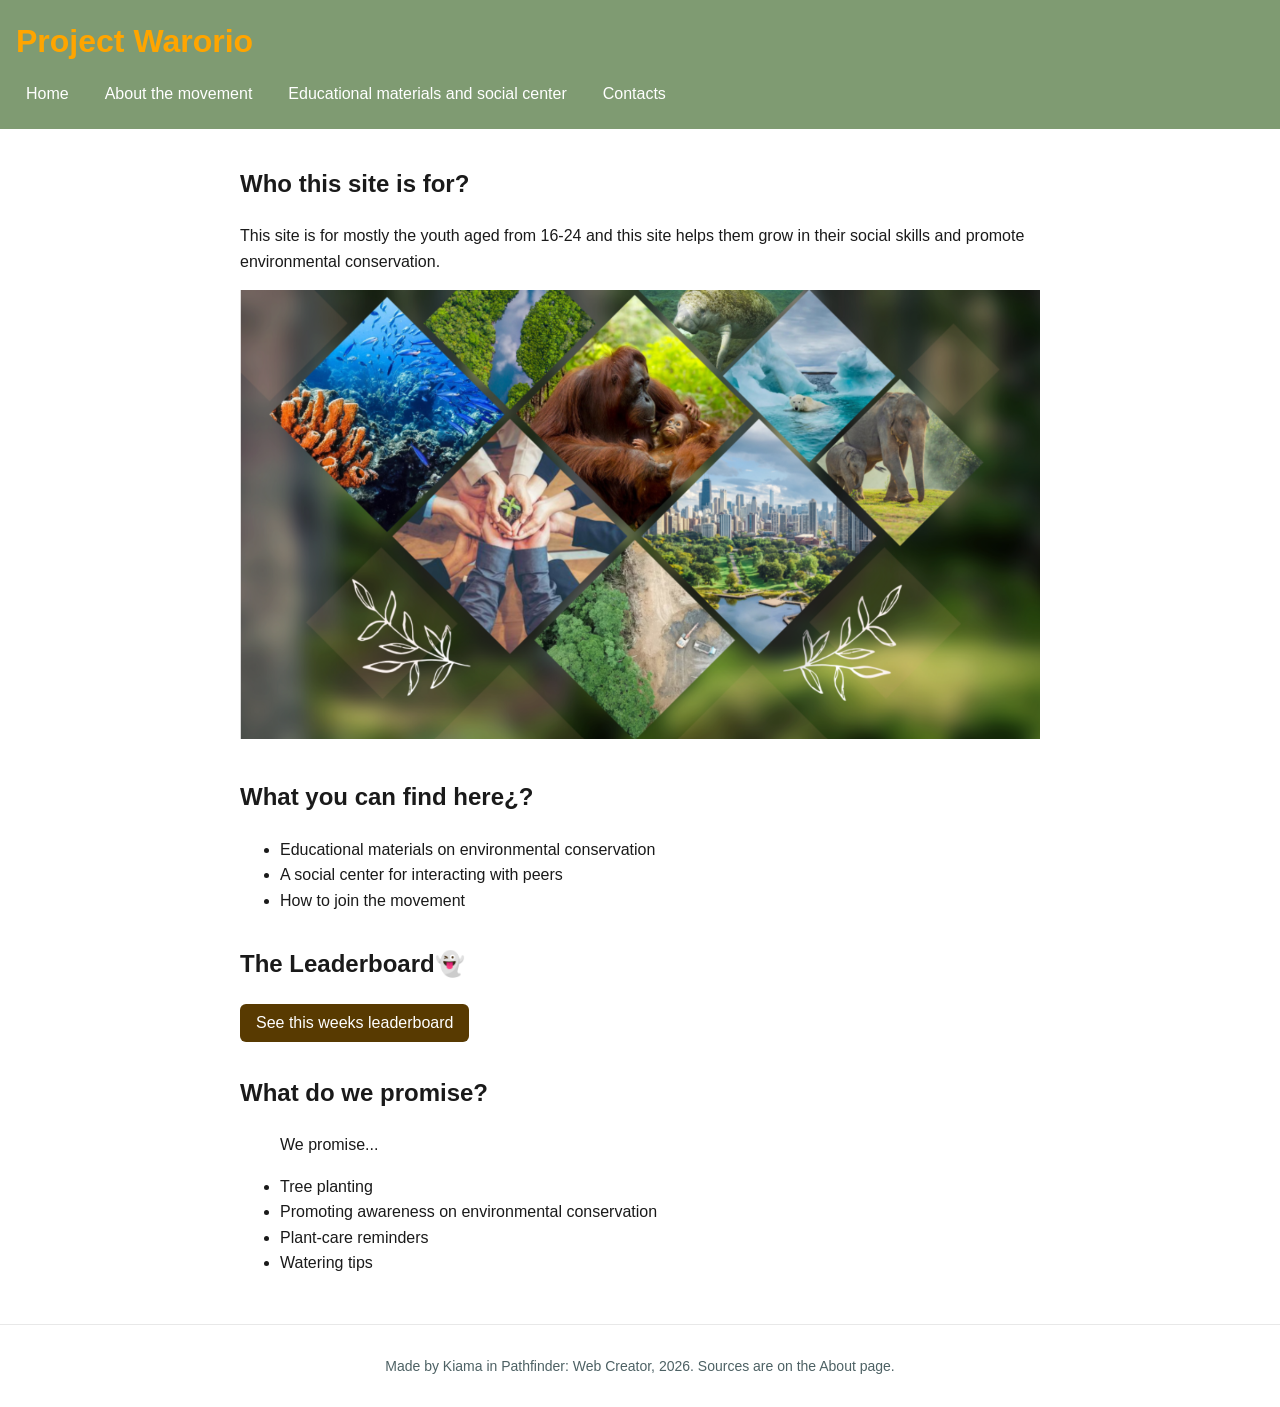
<file: index.html>
<!DOCTYPE html>
<html lang="en">
<head>
  <meta charset="UTF-8">
  <meta name="viewport" content="width=device-width, initial-scale=1">
  <title>Site name goes here</title>
  <link rel="icon" href="data:,">
  <link rel="stylesheet" href="style.css">
</head>
<body>
  <header>
    <h1>Project Warorio</h1>
    <nav>
      <a href="index.html">Home</a>
      <a href="about.html">About  the movement</a>
      <a href="more.html">Educational materials and social center</a>
      <a href="contact.html">Contacts</a>
    </nav>
  </header>

  <main>
    <section>
      <h2>Who this site is for?</h2>
      <p>This site is for mostly the youth aged from 16-24 and this site helps them grow in their social skills and promote environmental conservation.</p>
      <img src="waa.png" alt="a sunset picture">
    </section>

    <section>
      <h2>What you can find here¿?</h2>
      <ul>
        <li>Educational materials on environmental conservation </li>
        <li>A social center for interacting with peers</li>
        <li>How to join the movement</li>
      </ul>
    </section>

    <section>
      <h2>The Leaderboard👻</h2>
      <button id="toggle-button">See this weeks leaderboard</button>
      <div id="details" hidden>
        <ul>
          <li>Shanto-26 points</li>
           <li>Munyao-24 points</li>
           <li>Solange-23 points</li>
           ...
           <li>You-0 points</li>
          </ul>
      </div>
    </section>
    <section>
      <h2>What do we promise?</h2>
      <ul>
        We promise...
      </ul>
      <ul id="item-list"></ul>
    </section>
  </main>

  <footer>
    <p>Made by Kiama in Pathfinder: Web Creator, 2026. Sources are on the About page.</p>
  </footer>

  <script src="data.js"></script>
  <script src="script.js"></script>
</body>
</html>
</file>
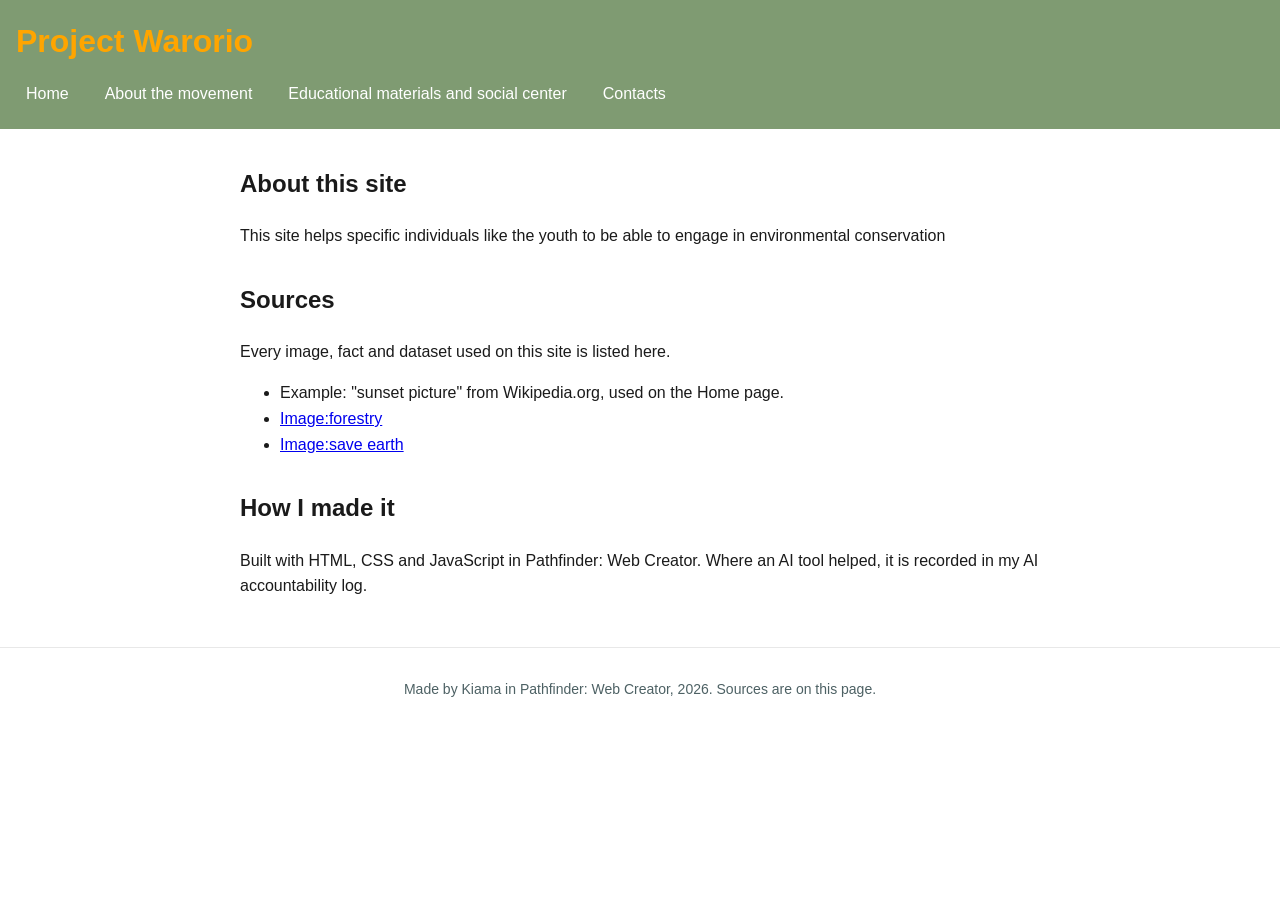
<file: about.html>
<!DOCTYPE html>
<html lang="en">
<head>
  <meta charset="UTF-8">
  <meta name="viewport" content="width=device-width, initial-scale=1">
  <title>About - Project Warorio</title>
  <link rel="icon" href="data:,">
  <link rel="stylesheet" href="style.css">
</head>
<body>
  <header>
    <h1>Project Warorio</h1>
    <nav>
      <a href="index.html">Home</a>
      <a href="about.html">About the movement</a>
      <a href="more.html">Educational materials and social center</a>
      <a href="contact.html">Contacts</a>
    </nav>
  </header>

  <main>
    <section>
      <h2>About this site</h2>
      <p>This site helps specific individuals like the youth to be able to engage in environmental conservation</p>
    </section>

    <section>
      <h2>Sources</h2>
      <p>Every image, fact and dataset used on this site is listed here.</p>
      <ul>
        <li>Example: "sunset picture" from Wikipedia.org, used on the Home page.</li>
        <li><a href="https://www.dbs.nus.edu.sg/education/graduates/masters-by-coursework/biodiversity-conservation-sustainability/">Image:forestry</a></li>
         <li><a href="https://www.google.com/imgres?q=environmental%20conservation&imgurl=https%3A%2F%2Fmiro.medium.com%2F1*ST1-tPDCpQu7a7FfQCnhhA.jpeg&imgrefurl=https%3A%2F%2Fmedium.com%2F%40rasrajfood%2Fenvironmental-conservation-a-critical-need-for-our-future-af7a639dfb36&docid=PzQeAA3suUqUkM&tbnid=QWVwMVNc-EmbQM&vet=12ahUKEwjwuI3hl6WYAxWPnf0HHdvdFMEQnPAOegQIfRAA..i&w=735&h=907&hcb=2&ved=2ahUKEwjwuI3hl6WYAxWPnf0HHdvdFMEQnPAOegQIfRAAf">Image:save earth</a></li>
      </ul>
    </section>

    <section>
      <h2>How I made it</h2>
      <p>Built with HTML, CSS and JavaScript in Pathfinder: Web Creator. Where an AI tool helped, it is recorded in my AI accountability log.</p>
    </section>
  </main>

  <footer>
    <p>Made by Kiama in Pathfinder: Web Creator, 2026. Sources are on this page.</p>
  </footer>
</body>
</html>
</file>
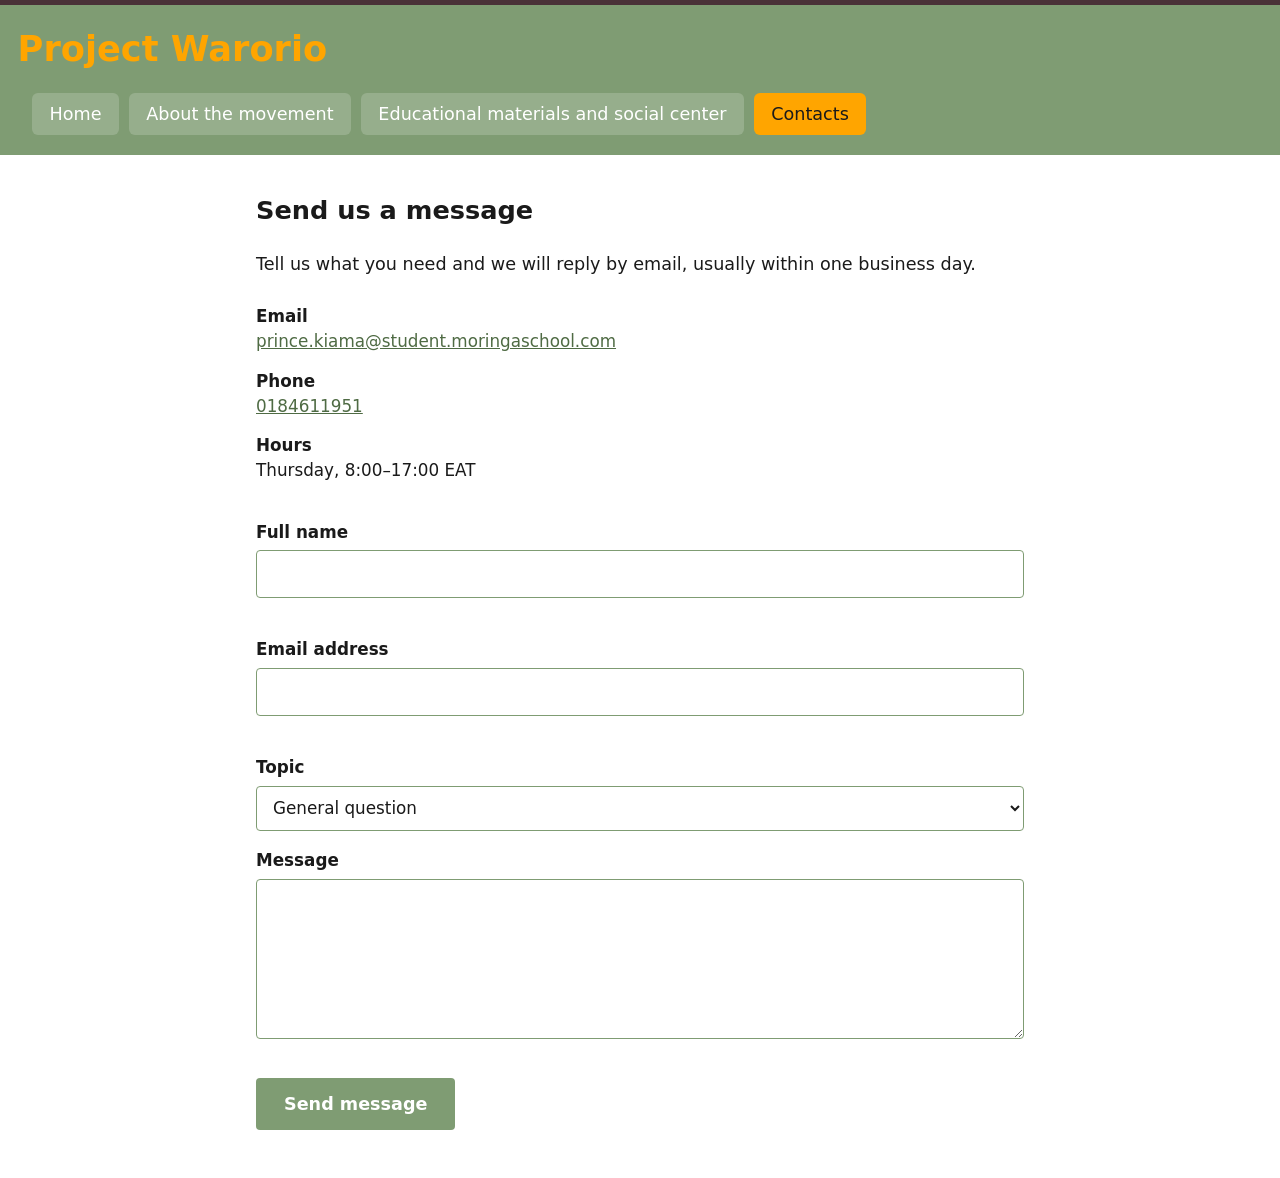
<file: contact.html>
<!DOCTYPE html>
<html lang="en">
<head>
  <meta charset="UTF-8">
  <meta name="viewport" content="width=device-width, initial-scale=1">
  <title>Contacts | Project Warorio</title>

  <style>
    * { box-sizing: border-box; }

    body {
      margin: 0;
      border-top: 5px solid #4a3238;
      background: #ffffff;
      color: #1a1a1a;
      font-family: Verdana, Geneva, "DejaVu Sans", sans-serif;
      line-height: 1.5;
    }

    /* ---------- Header ---------- */
    header {
      background: #7f9c73;
      padding: 1.1rem 1rem 1.2rem 1.1rem;
    }

    header h1 {
      margin: 0 0 1.1rem;
      font-size: 2.2rem;
      font-weight: 700;
      color: #ffa500;
    }

    nav { display: flex; flex-wrap: wrap; gap: 0.6rem; padding-left: 0.9rem; }

    nav a {
      color: #fff;
      text-decoration: none;
      font-size: 1.1rem;
      padding: 0.5rem 1.1rem;
      border-radius: 6px;
      background: rgba(255, 255, 255, 0.18);
    }
    nav a:hover,
    nav a[aria-current="page"] { background: #ffa500; color: #1a1a1a; }

    /* ---------- Main content ---------- */
    main {
      max-width: 800px;
      margin: 0 auto;
      padding: 2.25rem 1rem 3rem;
    }

    main h2 {
      font-size: 1.6rem;
      font-weight: 700;
      margin: 0 0 1.25rem;
    }

    main p {
      font-size: 1.1rem;
      line-height: 1.75;
      margin: 0 0 1.5rem;
    }

    /* ---------- Contact details ---------- */
    .details {
      list-style: none;
      margin: 0 0 2.25rem;
      padding: 0;
      display: grid;
      gap: 0.9rem;
    }
    .details strong { display: block; font-size: 1.05rem; }
    .details a, .details span { font-size: 1.05rem; color: #1a1a1a; }
    .details a { color: #4f6b44; }
    .details a:hover { color: #ffa500; }

    /* ---------- Form ---------- */
    form { display: grid; gap: 1.1rem; }

    .field { display: grid; gap: 0.35rem; }

    label { font-size: 1.05rem; font-weight: 700; }

    input, textarea, select {
      width: 100%;
      font: inherit;
      font-size: 1.05rem;
      color: #1a1a1a;
      background: #ffffff;
      border: 1px solid #7f9c73;
      border-radius: 4px;
      padding: 0.65rem 0.75rem;
    }
    textarea { min-height: 160px; resize: vertical; }

    input:focus-visible, textarea:focus-visible, select:focus-visible, button:focus-visible, nav a:focus-visible {
      outline: 3px solid #ffa500;
      outline-offset: 2px;
    }

    .field.invalid input,
    .field.invalid textarea { border-color: #b3261e; }
    .error-msg { color: #b3261e; font-size: 0.9rem; min-height: 1.1em; }

    .hp { position: absolute; left: -9999px; height: 0; overflow: hidden; }

    button {
      justify-self: start;
      font: inherit;
      font-size: 1.1rem;
      font-weight: 700;
      color: #ffffff;
      background: #7f9c73;
      border: 0;
      border-radius: 4px;
      padding: 0.8rem 1.75rem;
      cursor: pointer;
    }
    button:hover { background: #6d8962; }
    button:disabled { opacity: 0.6; cursor: not-allowed; }

    .status { display: none; padding: 0.8rem 1rem; border-radius: 4px; font-size: 1rem; }
    .status.show { display: block; }
    .status.ok  { border: 1px solid #2e7d32; color: #2e7d32; }
    .status.bad { border: 1px solid #b3261e; color: #b3261e; }

    @media (max-width: 640px) {
      header h1 { font-size: 1.7rem; }
      nav { padding-left: 0; }
      nav a { font-size: 1rem; padding: 0.45rem 0.9rem; }
    }
  </style>
</head>

<body>
  <header>
    <h1>Project Warorio</h1>
    <nav aria-label="Main">
      <a href="index.html">Home</a>
      <a href="about.html">About the movement</a>
      <a href="more.html">Educational materials and social center</a>
      <a href="contact.html" aria-current="page">Contacts</a>
    </nav>
  </header>

  <main>
    <h2>Send us a message</h2>
    <p>Tell us what you need and we will reply by email, usually within one business day.</p>

    <ul class="details">
      <li>
        <strong>Email</strong>
        <a href="mailto:prince.kiama@student.moringaschool.com">prince.kiama@student.moringaschool.com</a>
      </li>
      <li>
        <strong>Phone</strong>
        <a href="tel:+254184611951">0184611951</a>
      </li>
      <li>
        <strong>Hours</strong>
        <span>Thursday, 8:00–17:00 EAT</span>
      </li>
    </ul>

    <form id="contact-form" novalidate>
      <div class="field">
        <label for="name">Full name</label>
        <input id="name" name="name" type="text" autocomplete="name" required>
        <span class="error-msg"></span>
      </div>

      <div class="field">
        <label for="email">Email address</label>
        <input id="email" name="email" type="email" autocomplete="email" required>
        <span class="error-msg"></span>
      </div>

      <div class="field">
        <label for="subject">Topic</label>
        <select id="subject" name="subject">
          <option>General question</option>
          <option>Support</option>
          <option>Sales</option>
          <option>Partnership</option>
        </select>
      </div>

      <div class="field">
        <label for="message">Message</label>
        <textarea id="message" name="message" required minlength="10"></textarea>
        <span class="error-msg"></span>
      </div>

      <!-- Honeypot spam trap (leave empty) -->
      <div class="hp" aria-hidden="true">
        <label for="website">Website</label>
        <input id="website" name="_gotcha" type="text" tabindex="-1" autocomplete="off">
      </div>

      <button type="submit" id="submit-btn">Send message</button>
      <div id="status" class="status" role="status" aria-live="polite"></div>
    </form>
  </main>

  <script>
    /* SETUP: replace with your Formspree URL (https://formspree.io/f/xxxx)
       or use Web3Forms: ENDPOINT = "https://api.web3forms.com/submit"
       and put your access key in WEB3FORMS_KEY. */
    const ENDPOINT = "https://formspree.io/f/YOUR_FORM_ID";
    const WEB3FORMS_KEY = "";

    const form = document.getElementById("contact-form");
    const btn = document.getElementById("submit-btn");
    const statusBox = document.getElementById("status");

    function showStatus(message, ok) {
      statusBox.textContent = message;
      statusBox.className = "status show " + (ok ? "ok" : "bad");
    }

    function setError(input, message) {
      const field = input.closest(".field");
      field.classList.toggle("invalid", Boolean(message));
      field.querySelector(".error-msg").textContent = message || "";
    }

    function validate() {
      let valid = true;
      const { name, email, message } = form;

      if (!name.value.trim()) { setError(name, "Enter your name."); valid = false; }
      else setError(name, "");

      if (!/^[^\s@]+@[^\s@]+\.[^\s@]+$/.test(email.value.trim())) {
        setError(email, "Enter a valid email address, like name@example.com."); valid = false;
      } else setError(email, "");

      if (message.value.trim().length < 10) {
        setError(message, "Write at least 10 characters so we can help."); valid = false;
      } else setError(message, "");

      return valid;
    }

    form.addEventListener("submit", async (event) => {
      event.preventDefault();
      statusBox.className = "status";

      if (form._gotcha.value) { form.reset(); return; }
      if (!validate()) return;

      if (ENDPOINT.includes("YOUR_FORM_ID")) {
        showStatus("Add your Formspree or Web3Forms details in the script section first.", false);
        return;
      }

      const data = new FormData(form);
      if (WEB3FORMS_KEY) data.append("access_key", WEB3FORMS_KEY);

      btn.disabled = true;
      btn.textContent = "Sending…";

      try {
        const response = await fetch(ENDPOINT, {
          method: "POST",
          body: data,
          headers: { Accept: "application/json" }
        });
        const result = await response.json().catch(() => ({}));

        if (response.ok && result.success !== false) {
          form.reset();
          showStatus("Message sent. We will reply to your email soon.", true);
        } else {
          showStatus(result.message || "The message was not sent. Check your details and try again.", false);
        }
      } catch (err) {
        showStatus("Could not reach the server. Check your connection and try again.", false);
      } finally {
        btn.disabled = false;
        btn.textContent = "Send message";
      }
    });
  </script>
</body>
</html>
</file>
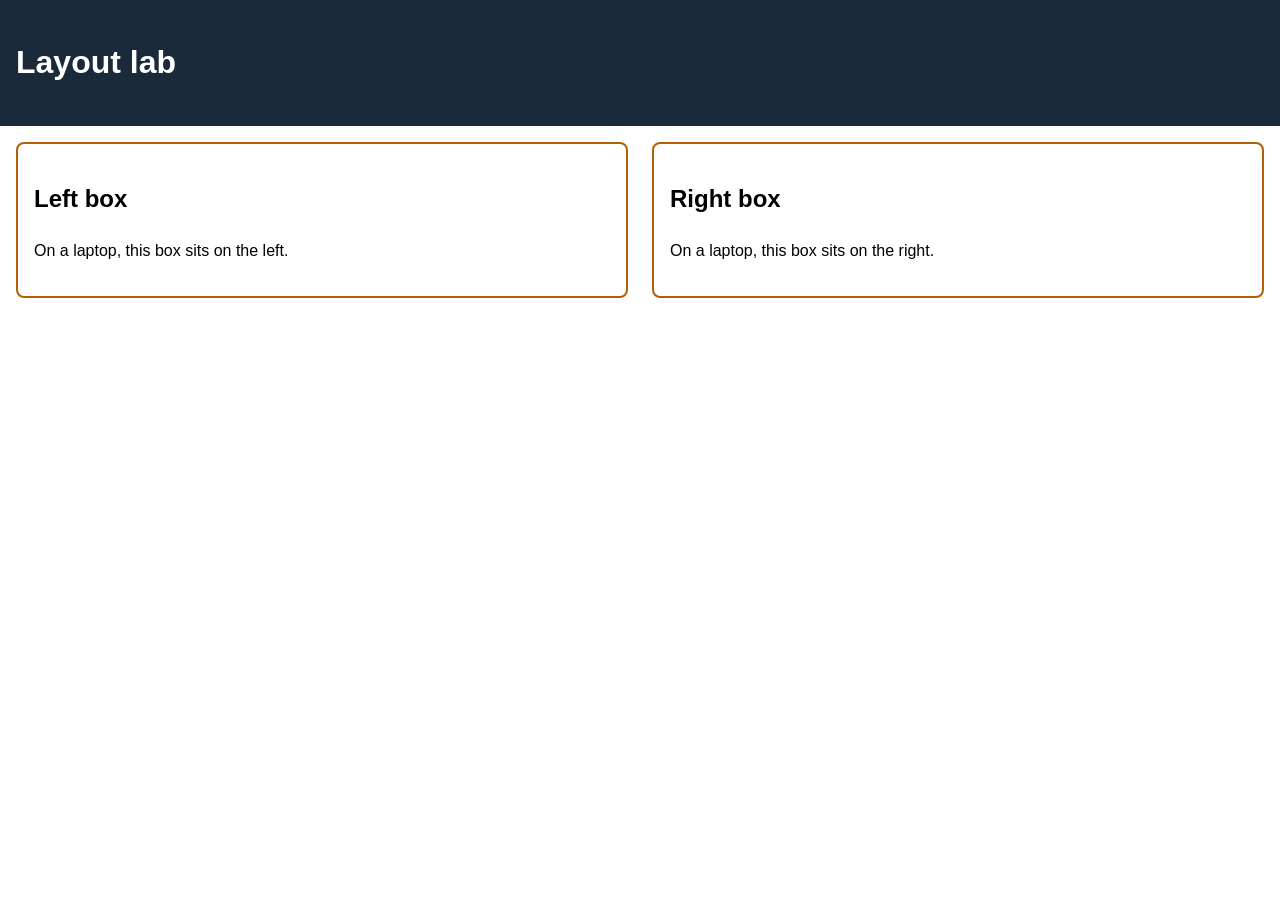
<file: layout.html>
<!DOCTYPE html>
<html lang="en">
<head>
  <meta charset="UTF-8">
  <meta name="viewport" content="width=device-width, initial-scale=1">
  <title>Layout lab</title>
  <link rel="icon" href="data:,">
  <style>
    body {
      font-family: Arial, Helvetica, sans-serif;
      line-height: 1.6;
      margin: 0;
    }

    header, footer {
      background: #1a2a3a;
      color: #ffffff;
      padding: 16px;
    }

    .columns {
      display: flex;
      gap: 24px;
      padding: 16px;
    }

    .columns section {
      flex: 1;
      min-width: 280px;
      border: 2px solid #b45f06;
      border-radius: 8px;
      padding: 16px;
    }

    /* Your fix goes below this line */
    @media (max-width: 600px) {
  nav {
    flex-direction: column;
    gap: 4px;
  }

  </style>
</head>
<body>
  <header>
    <h1>Layout lab</h1>
  </header>

  <main class="columns">
    <section>
      <h2>Left box</h2>
      <p>On a laptop, this box sits on the left.</p>
    </section>
    <section>
      <h2>Right box</h2>
      <p>On a laptop, this box sits on the right.</p>
    </section>
  </main>
</html>
</file>
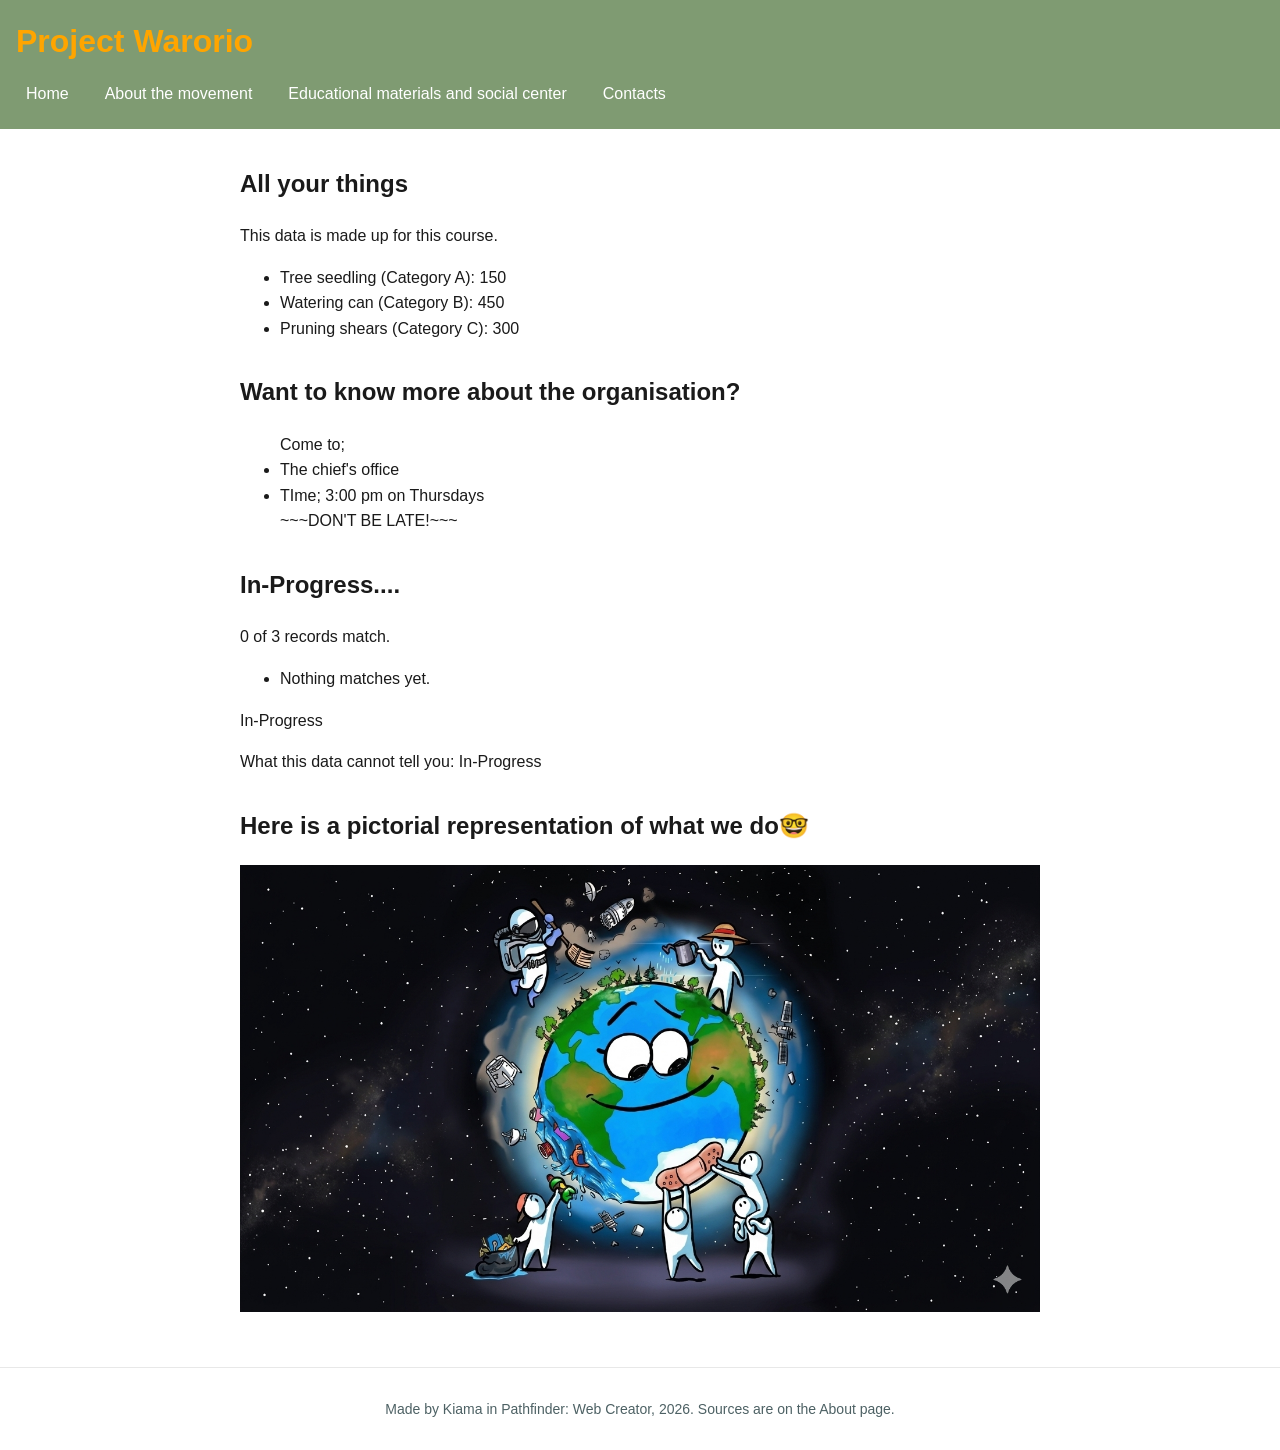
<file: more.html>
<!DOCTYPE html>
<html lang="en">
<head>
  <meta charset="UTF-8">
  <meta name="viewport" content="width=device-width, initial-scale=1">
  <title>More - Projecr Warorio</title>
  <link rel="icon" href="data:,">
  <link rel="stylesheet" href="style.css">
</head>
<body>
  <header>
    <h1>Project Warorio</h1>
    <nav>
      <a href="index.html">Home</a>
      <a href="about.html">About the movement</a>
      <a href="more.html">Educational materials and social center</a>
      <a href="contact.html">Contacts</a>
    </nav>
  </header>

  <main>
      <section>
  <h2>All your things</h2>
  <p>This data is made up for this course.</p>
  <ul id="data-list"></ul>
</section>
    <section>
      <h2>Want to know more about the organisation?</h2>
   <ul>
    Come to;
        <li>The chief's office </li>
        <li>TIme; 3:00 pm on Thursdays</li>
        ~~~DON'T BE LATE!~~~
   </ul>
    </section>
<section>
  <h2>In-Progress....</h2>
  <p id="filter-count"></p>
  <ul id="filter-list"></ul>
  <p>In-Progress</p>
  <p>What this data cannot tell you: In-Progress</p>
</section>
    <section>
      <h2>Here is a pictorial representation of what we do🤓</h2>
      <p><img src="wololo.jpg" alt="an AI generated photo"></p>
    </section>
  </main>

  <footer>
    <p>Made by Kiama in Pathfinder: Web Creator, 2026. Sources are on the About page.</p>
  </footer>

  <script src="data.js"></script>
  <script src="script.js"></script>
</body>
</html>
</file>
<file: style.css>
/* Pathfinder: Web Creator starter stylesheet.
   Day 3: change the two colours, check contrast, then switch on the media query. */

:root {
  --main-colour: #7f9b72;      /* header background */
  --accent-colour: #583a01;  /* buttons and focus outline; passes 4.5:1 on white */
}

body {
  font-family: Verdana, Tahoma, sans-serif, 'Times New Roman', Times, serif, sans-serif;
  line-height: 1.6;
  margin: 0;
  color: #1a1a1a;
  background: #ffffff;
}

header {
  background: var(--main-colour);
  color: #ffea00;
  padding: 16px;
}

header h1 {
  margin: 0 0 8px;
  color:  orange;

}

/* Flexbox puts the three links in a row with a gap between them */
nav {
  display: flex;
  gap: 16px;
}

nav a {
  color: #ffffff;
  text-decoration: none;
  padding: 6px 10px;
  border-radius: 6px;
}

/* Mouse users see this when they hover */
nav a:hover {
  background: rgba(255, 255, 255, 0.15);
}

/* Keyboard users see where they are. Never remove this. */
a:focus,
button:focus {
  outline: 3px solid var(--accent-colour);
  outline-offset: 2px;
}

main {
  max-width: 800px;
  margin: 0 auto;
  padding: 16px;
}

section {
  margin-bottom: 32px;
}

img {
  max-width: 100%;
  height: auto;
}

button {
  background: var(--accent-colour);
  color: #ffffff;
  border: none;
  padding: 10px 16px;
  font-size: 16px;
  border-radius: 6px;
  cursor: pointer;
}

footer {
  border-top: 1px solid #e8e8e8;
  padding: 16px;
  font-size: 14px;
  color: #4d6164;
  text-align: center;
}

/* Small screens: stack the nav links.
   Day 3, Block 2: delete the slash-star line above and the star-slash line below to switch this on. */

@media (max-width: 600px) {
  nav {
    flex-direction: column;
    gap: 4px;
  }
}
*/
</file>
